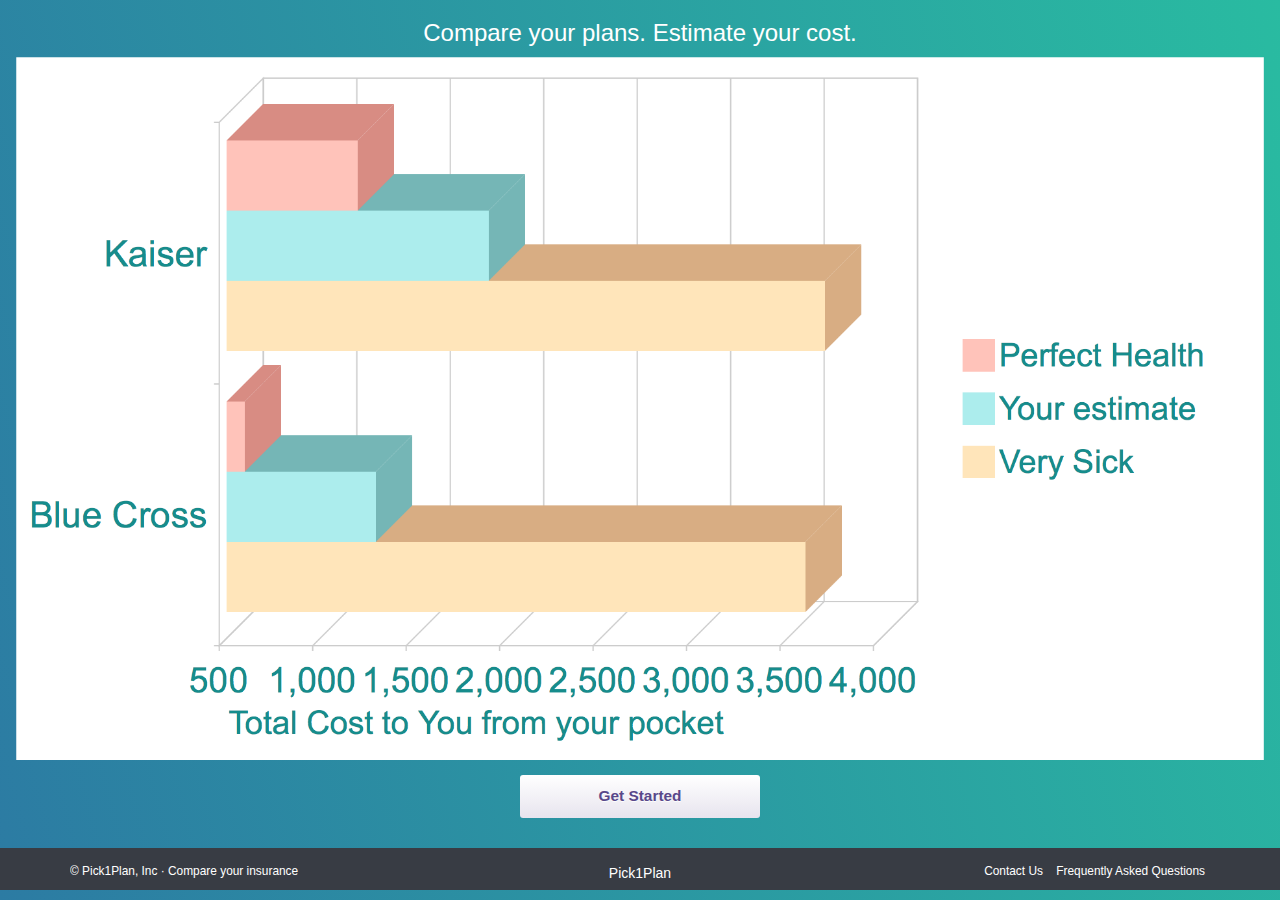
<file: war/index.html>
<!doctype html>
<html lang="en-US">
<head>
<meta http-equiv="content-type" content="text/html; charset=UTF-8">
<meta charset="utf-8" />
<link rel="shortcut icon" type="image/x-icon"
	href="/favicon.cache.0.ico" />
<meta http-equiv="X-UA-Compatible" content="IE=edge">
<meta name="viewport" content="width=device-width, initial-scale=1">

<!-- Begin bootstrap -->
<link rel="stylesheet"
	href="//maxcdn.bootstrapcdn.com/bootstrap/3.3.1/css/bootstrap.min.css">

<!-- HTML5 shim and Respond.js for IE8 support of HTML5 elements and media queries -->
<!--[if lt IE 9]>
      <script src="//oss.maxcdn.com/html5shiv/3.7.2/html5shiv.min.js"></script>
      <script src="//oss.maxcdn.com/respond/1.4.2/respond.min.js"></script>
    <![endif]-->
<!-- End bootstrap -->

<link rel="stylesheet" type="text/css" href="fruit.css" />

<title>Pick1Plan</title>
</head>
<body class="pickplan-page">

	<!-- Include facebook javascript sdk -->
	<div id="fb-root"></div>
	<script>
		(function(d, s, id) {
			var js, fjs = d.getElementsByTagName(s)[0];
			if (d.getElementById(id))
				return;
			js = d.createElement(s);
			js.id = id;
			js.src = "//connect.facebook.net/en_US/sdk.js#xfbml=1&appId=330452940460665&version=v2.0";
			fjs.parentNode.insertBefore(js, fjs);
		}(document, 'script', 'facebook-jssdk'));
	</script>
	<!--  back to our code -->

	<noscript>
		<div
			style="width: 22em; position: absolute; left: 50%; margin-left: -11em; color: red; background-color: white; border: 1px solid red; padding: 4px; font-family: sans-serif">
			Your web browser must have JavaScript enabled in order for Pick1Plan
			to work correctly.</div>
	</noscript>

	<!-- Page content goes here -->

	<div
		style="position: absolute; left: 0px; top: 0px; right: 0px; bottom: 0px;">
		<div aria-hidden="true"
			style="position: absolute; z-index: -32767; top: -20ex; width: 10em; height: 10ex; visibility: hidden;">&nbsp;</div>
		<div
			style="position: absolute; overflow: hidden; left: 0px; top: 0px; right: 0px; bottom: 0px;">
			<div
				style="position: absolute; left: 0px; top: 0px; right: 0px; bottom: 0px;">


				<div class="fullscreen">
						<div class="container-fluid">
				<!-- header -->
				<div class="col-xs-12 auth-wrapper-content">
					<div class="text-center">
					   <h3>Compare your plans. Estimate your cost.</h3>
					</div>
				</div>

							<div class="row">
								<div class="col-md-12">
									<div class="chart-wrapper">
										<div class="chart-holder">
											<img style="height: 100%; width: 100%;" src="images/sample-chart.cache.0.png"/>
										</div>
									</div>
								</div>
							</div>


							<div class="row">
								<div class="col-xs-12">
									<div>
										<p/>
										<div style="text-align: center;">
											<a class="button--heroku" href="/gwt.html#!enterPlan:">Get Started</a>
										</div>
										<p></p>
										<p></p>
										<div style="text-align: center;">
                                            <div class="fb-like" data-href="http://www.pick1plan.com" data-width="200" data-layout="button" data-action="like" data-show-faces="false" data-share="false"></div>										<p></p>
									</div>
								</div>
							</div>
						</div>
					</div>

					<!-- Footer  -->
					<div class="footer">
						<div class="container">
							<div class="row">
								<div class="col-md-4 hidden-sm hidden-xs">
									<small class="line-height-h2">
										<div class="media">
											<i
												class="solve-icon-nyc icon-small line-height-h2 pull-left pull-left-sm hide"></i>
											<div class="media-body">© Pick1Plan, Inc · Compare your
												insurance</div>
										</div>
									</small>
								</div>
								<div class="col-md-4 hidden-xs hidden-sm text-center">
									<a href="/">Pick1Plan</i></a>
								</div>
								<div class="col-sm-12 col-md-4">
									<small class="pull-right-md">
										<ul class="list-inline pull-right-md">
											<li><a href="/contact.html">Contact Us</a></li>
											<li><a href="/faq.html">Frequently Asked Questions</a></li>
										</ul>
									</small>
								</div>
							</div>
						</div>
					</div>
				</div>
			</div>
		</div>
	</div>


	<!-- End page content -->

	<script type="text/javascript">
			var _gaq = _gaq || [];
			_gaq.push([ '_setSiteSpeedSampleRate', 100 ]);
			_gaq.push([ '_trackPageview' ]);
		</script>
</body>
</html>
</file>
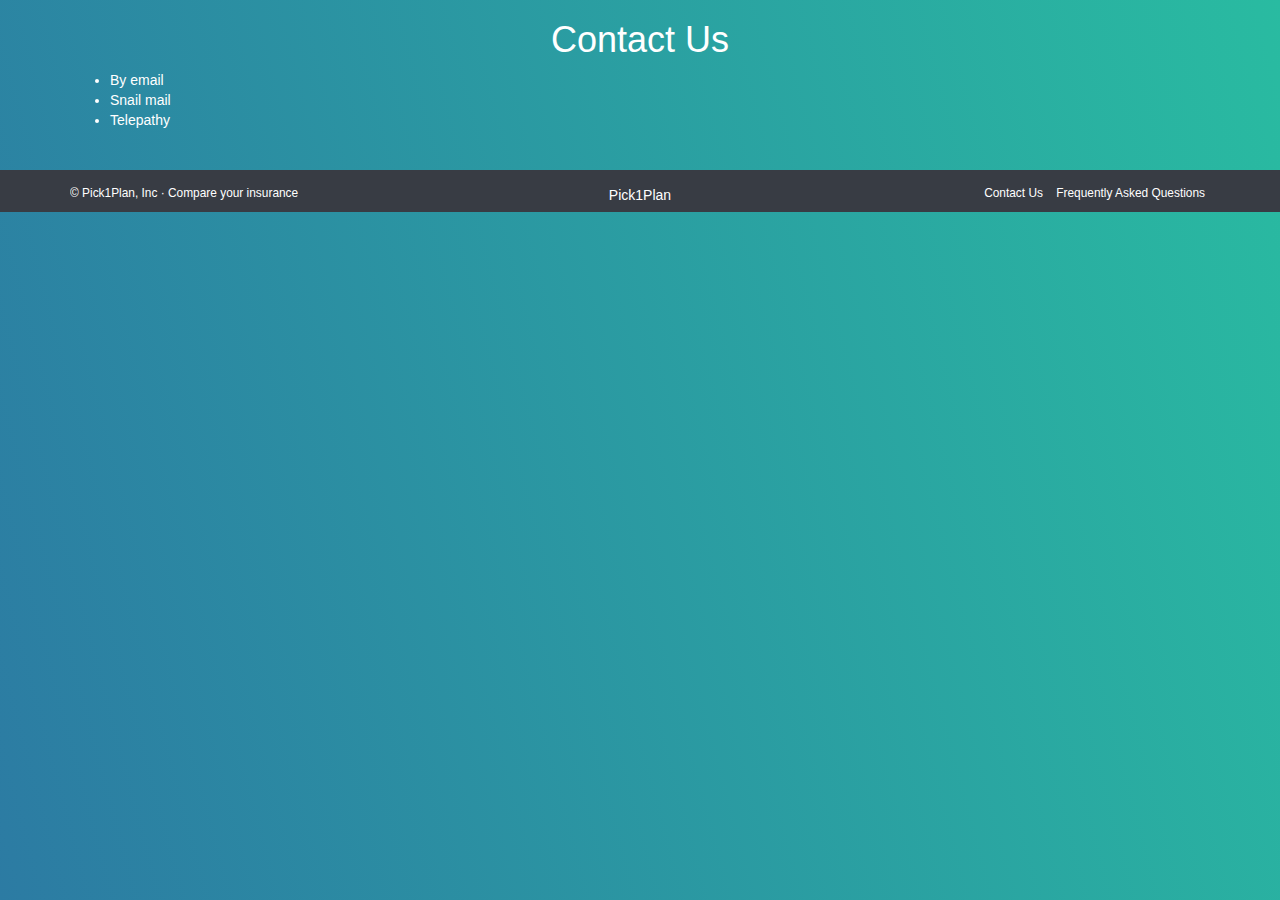
<file: war/contact.html>
<!doctype html>
<html lang="en-US">
<head>
<meta http-equiv="content-type" content="text/html; charset=UTF-8">
<meta charset="utf-8" />
<link rel="shortcut icon" type="image/x-icon"
	href="/favicon.cache.0.ico" />
<meta http-equiv="X-UA-Compatible" content="IE=edge">
<meta name="viewport" content="width=device-width, initial-scale=1">

    <!-- Begin bootstrap -->
    <link rel="stylesheet" href="//maxcdn.bootstrapcdn.com/bootstrap/3.3.1/css/bootstrap.min.css">

    <!-- HTML5 shim and Respond.js for IE8 support of HTML5 elements and media queries -->
    <!--[if lt IE 9]>
      <script src="//oss.maxcdn.com/html5shiv/3.7.2/html5shiv.min.js"></script>
      <script src="//oss.maxcdn.com/respond/1.4.2/respond.min.js"></script>
    <![endif]-->
    <!-- End bootstrap -->
    
    <link rel="stylesheet" type="text/css" href="fruit.css"/>

<title>Pick1Plan</title>
</head>
<body class="pickplan-page">

	<noscript>
		<div
			style="width: 22em; position: absolute; left: 50%; margin-left: -11em; color: red; background-color: white; border: 1px solid red; padding: 4px; font-family: sans-serif">
			Your web browser must have JavaScript enabled in order for Pick1Plan
			to work correctly.</div>
	</noscript>

	<!-- Page content goes here -->

	<div
		style="position: absolute; left: 0px; top: 0px; right: 0px; bottom: 0px;">
		<div aria-hidden="true"
			style="position: absolute; z-index: -32767; top: -20ex; width: 10em; height: 10ex; visibility: hidden;">&nbsp;</div>
		<div
			style="position: absolute; overflow: hidden; left: 0px; top: 0px; right: 0px; bottom: 0px;">
			<div
				style="position: absolute; left: 0px; top: 0px; right: 0px; bottom: 0px;">


				<div class="fullscreen">
					<div id="main-viewport">
						<div class="container">
							<div class="row auth-wrapper-content">
								<div class="col-xs-12 text-center">
									<h1>
										<!-- Header goes here -->
										Contact Us
										<!-- End header -->
									</h1>
								</div>
							</div>
						</div>
						<div class="container">
							<div class="row">
								<div class="col-xs-12">
									<!-- Main body goes here -->
									<ul>
										<li>By email</li>
										<li>Snail mail</li>
										<li>Telepathy</li>
									</ul>
									<!-- End body -->
								</div>
							</div>
						</div>
					</div>

					<!-- Footer  -->
					<div class="footer">
						<div class="container">
							<div class="row">
								<div class="col-xs-4 hidden-sm hidden-xs">
									<small class="line-height-h2">
										<div class="media">
											<i
												class="solve-icon-nyc icon-small line-height-h2 pull-left pull-left-sm hide"></i>
											<div class="media-body">© Pick1Plan, Inc · Compare your
												insurance</div>
										</div>
									</small>
								</div>
								<div class="col-xs-4 hidden-xs hidden-sm text-center">
									<a href="/">Pick1Plan</i></a>
								</div>
								<div class="col-xs-4">
									<small class="pull-right">
										<ul class="list-inline pull-right">
											<li><a href="/contact.html">Contact Us</a></li>
											<li><a href="/faq.html">Frequently Asked Questions</a></li>
										</ul>
									</small>
								</div>
							</div>
						</div>
					</div>
				</div>
			</div>
		</div>
	</div>


	<!-- End page content -->

	<script type="text/javascript">
			var _gaq = _gaq || [];
			_gaq.push([ '_setSiteSpeedSampleRate', 100 ]);
			_gaq.push([ '_trackPageview' ]);
		</script>
</body>
</html>
</file>
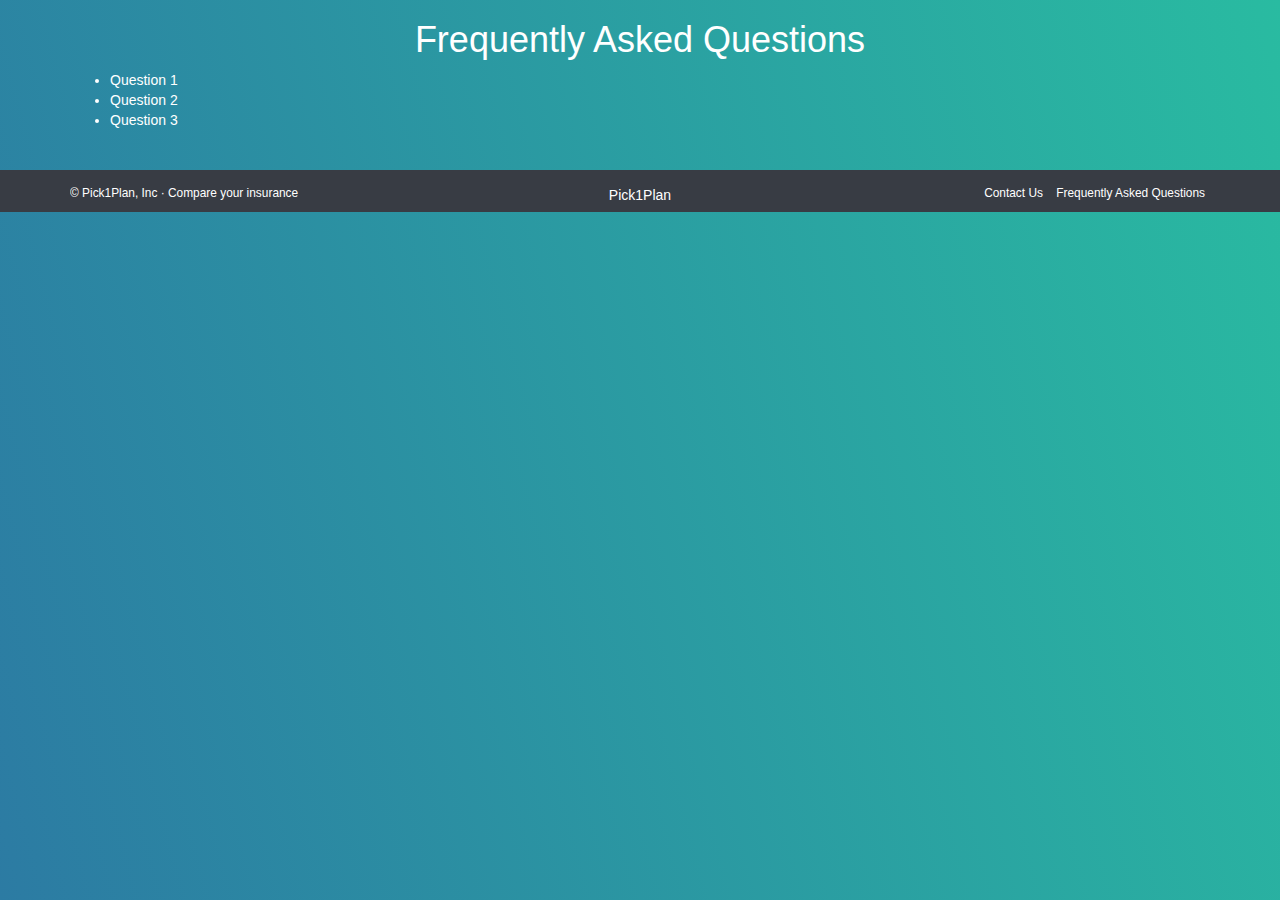
<file: war/faq.html>
<!doctype html>
<html lang="en-US">
<head>
<meta http-equiv="content-type" content="text/html; charset=UTF-8">
<meta charset="utf-8" />
<link rel="shortcut icon" type="image/x-icon"
	href="/favicon.cache.0.ico" />
<meta http-equiv="X-UA-Compatible" content="IE=edge">
<meta name="viewport" content="width=device-width, initial-scale=1">

    <!-- Begin bootstrap -->
    <link rel="stylesheet" href="//maxcdn.bootstrapcdn.com/bootstrap/3.3.1/css/bootstrap.min.css">

    <!-- HTML5 shim and Respond.js for IE8 support of HTML5 elements and media queries -->
    <!--[if lt IE 9]>
      <script src="//oss.maxcdn.com/html5shiv/3.7.2/html5shiv.min.js"></script>
      <script src="//oss.maxcdn.com/respond/1.4.2/respond.min.js"></script>
    <![endif]-->
    <!-- End bootstrap -->
    
    <link rel="stylesheet" type="text/css" href="fruit.css"/>

<title>Pick1Plan</title>
</head>
<body class="pickplan-page">

	<noscript>
		<div
			style="width: 22em; position: absolute; left: 50%; margin-left: -11em; color: red; background-color: white; border: 1px solid red; padding: 4px; font-family: sans-serif">
			Your web browser must have JavaScript enabled in order for Pick1Plan
			to work correctly.</div>
	</noscript>

	<!-- Page content goes here -->

	<div
		style="position: absolute; left: 0px; top: 0px; right: 0px; bottom: 0px;">
		<div aria-hidden="true"
			style="position: absolute; z-index: -32767; top: -20ex; width: 10em; height: 10ex; visibility: hidden;">&nbsp;</div>
		<div
			style="position: absolute; overflow: hidden; left: 0px; top: 0px; right: 0px; bottom: 0px;">
			<div
				style="position: absolute; left: 0px; top: 0px; right: 0px; bottom: 0px;">


				<div class="fullscreen">
					<div id="main-viewport">
						<div class="container">
							<div class="row auth-wrapper-content">
								<div class="col-xs-12 text-center">
									<h1>
										<!-- Header goes here -->
										Frequently Asked Questions
										<!-- End header -->
									</h1>
								</div>
							</div>
						</div>
						<div class="container">
							<div class="row">
								<div class="col-xs-12">
									<!-- Main body goes here -->
									<ul>
										<li>Question 1</li>
										<li>Question 2</li>
										<li>Question 3</li>
									</ul>
									<!-- End body -->
								</div>
							</div>
						</div>
					</div>

					<!-- Footer  -->
					<div class="footer">
						<div class="container">
							<div class="row">
								<div class="col-xs-4 hidden-sm hidden-xs">
									<small class="line-height-h2">
										<div class="media">
											<i
												class="solve-icon-nyc icon-small line-height-h2 pull-left pull-left-sm hide"></i>
											<div class="media-body">© Pick1Plan, Inc · Compare your
												insurance</div>
										</div>
									</small>
								</div>
								<div class="col-xs-4 hidden-xs hidden-sm text-center">
									<a href="/">Pick1Plan</i></a>
								</div>
								<div class="col-xs-4">
									<small class="pull-right">
										<ul class="list-inline pull-right">
											<li><a href="/contact.html">Contact Us</a></li>
											<li><a href="/faq.html">Frequently Asked Questions</a></li>
										</ul>
									</small>
								</div>
							</div>
						</div>
					</div>
				</div>
			</div>
		</div>
	</div>


	<!-- End page content -->

	<script type="text/javascript">
			var _gaq = _gaq || [];
			_gaq.push([ '_setSiteSpeedSampleRate', 100 ]);
			_gaq.push([ '_trackPageview' ]);
		</script>
</body>
</html>
</file>
<file: war/fruit.css>
@CHARSET "UTF-8";

body {
	color: #fff;
}
input, textarea {
  color: inherit;
  font: inherit;
  margin: 0;
}

.footer {
  margin-top: 20px;
  background-color: #383c44;
  color: white;
  padding-top: 15px;
}
.footer a {
	color: white;
}

a {
  color: #383c44;
  text-decoration: none;
}
a:hover,
a:focus {
  color: #29bba1;
  text-decoration: underline;
}


.has-icon {
	position: relative;
}
.icon-white {
	color: white;
}
.has-icon.icon-lg .form-control {
  padding-left: 35px;
}
.has-icon.icon-lg .form-control-icon {
  font-size: 25px;
  line-height: 40px;
  width: 50px;
  height: 50px;
  position: absolute;
  top: 5px;
  padding-left: 10px;
}
.compare-info-container .form-control {
	width: 4em;
	display: inline-block;
}
.form-control.form-contorl-faded {
  color: white;
  background-color: rgba(255, 255, 255, 0.12);
  border: 1px solid rgba(255, 255, 255, 0.12);
  box-shadow: none;
}
.form-control.form-contorl-faded:focus {
  border-color: rgba(255, 255, 255, 0.4);
  outline: 0;
  -webkit-box-shadow: inset 0 1px 1px rgba(0,0,0,.075), 0 0 8px rgba(255, 255, 255, 0.6);
  box-shadow: inset 0 1px 1px rgba(0,0,0,.075), 0 0 8px rgba(255, 255, 255, 0.6);
}
.form-control.form-contorl-faded::-moz-placeholder {
  color: rgba(255, 255, 255, 0.4);
  opacity: 1;
}
.form-control.form-contorl-faded:-ms-input-placeholder {
  color: rgba(255, 255, 255, 0.4);
}
.form-control.form-contorl-faded::-webkit-input-placeholder {
  color: rgba(255, 255, 255, 0.4);
}

@media (min-width: 1200px) {
    .pull-right-md {
        float: right;
    }
}

.fullscreen {
    background: linear-gradient(75deg, #2c7ba3, #29bba1) repeat scroll 0 0 rgba(0, 0, 0, 0);
	overflow: auto;
	height: 100%;
	width: 100%;
	/* position: relative;
	min-height: 100%; */
}

/* Adding for the spinner */
.spinner-screen {
    overflow: hidden;
    position: fixed;
    top: 0;
    left: 0;
    width: 100%;
    height: 100%;
    background-color: #fff;
    opacity: 0.5;
    -moz-opacity: 0.5;
    -ms-filter: "progid:DXImageTransform.Microsoft.Alpha(opacity=50)";
    cursor: wait;
    text-align: center;
    padding: 0px;
    margin: 0px;
    z-index: 10;
}
.spinner-icon-pos {
	width: 100px;
	height: 100px;
    position: fixed;
    top: 50%;
    margin-top: -50px; /* half the height of the image loading icon */
    left: 50%;
    margin-left: -50px;
}
#main-viewport {
	padding-bottom: 10px;
}

	.button--heroku {
        background-color: white;
        background-image: linear-gradient(#fff, #e7e4ee);
        color: #58488a;
        display: inline-block;
        min-width: 240px;
        text-shadow: 0 1px 0 rgba(255, 255, 255, 0.9);

        border-radius: 3px;
    font-weight: bold;
    line-height: 1;
    margin: 0 auto;
    max-width: 220px;
    padding: 0.9em;
    text-align: center;
    text-decoration: none;

    font-size: 1.1em;

    font-family: "BentonSans","Helvetica Neue",Helvetica,Arial,Geneva,sans-serif;

    cursor: auto !important;
    }
.button--heroku:disabled {
	color: #ccc;
}
.input-box {
	/* width: 40em; */
}
.icon-hash:before {
	content: "#";
	display: inline-block;
}
.icon-dollar:before {
	content: "$";
	display: inline-block;
}
.icon-percent:before {
	content: "%";
	display: inline-block;
}
.icon-number:before {
	content: "#";
	display: inline-block;
}
.tagline {
	font-size: 0.5em;
}
.fb-share-button {
}
.compare-info-container {
	padding: 20px 30px 20px 20px;
	display: block;
	width: 100%;
}
.chart-wrapper {
 width: 100%;
 display: inline-block;
 position: relative;
}
.chart-wrapper:after {
    padding-top: 56.25%; /*16:9 ratio*/
    display: block;
    content: '';
}
.chart-holder {
    position: absolute;
    top: 0; bottom: 0; right: 0; left: 0; /*fill parent*/
}
.wrapEverything {
    top: 0; bottom: 0; right: 0; left: 0; /*fill parent*/
    width: 100%;
    height: 100%;
    overflow: auto;
}
</file>
